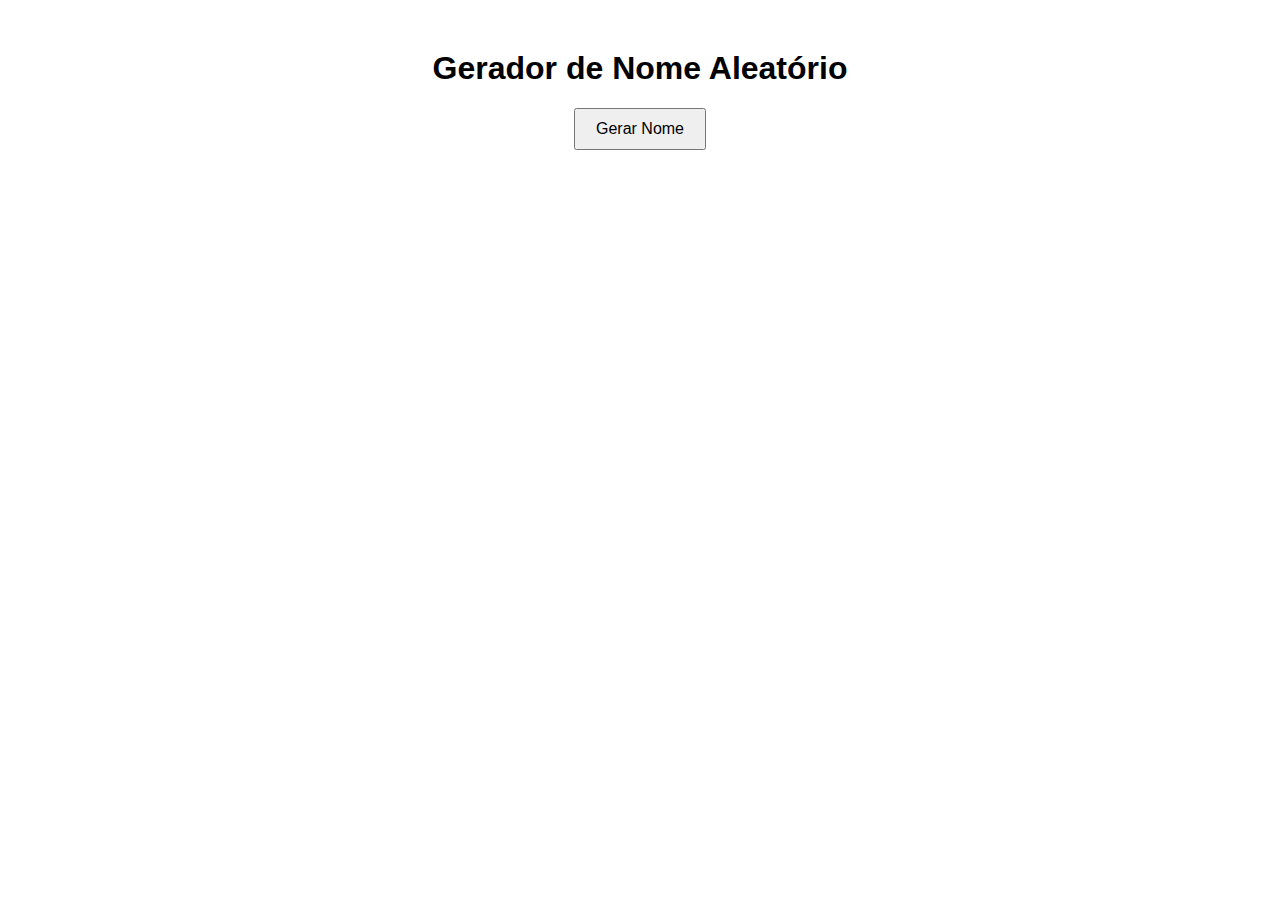
<file: aleatorio.html>
<!DOCTYPE html>
<html lang="pt-BR">
<head>
    <meta charset="UTF-8">
    <meta name="viewport" content="width=device-width, initial-scale=1.0">
    <title>Nome Aleatório</title>
    <style>
        body {
            font-family: Arial, sans-serif;
            text-align: center;
            margin-top: 50px;
        }
        #nome {
            margin-top: 20px;
            font-size: 24px;
            font-weight: bold;
        }
        button {
            padding: 10px 20px;
            font-size: 16px;
            cursor: pointer;
        }
    </style>
</head>
<body>
    <h1>Gerador de Nome Aleatório</h1>
    <button onclick="gerarNome()">Gerar Nome</button>
    <div id="nome"></div>

    <script>
        function gerarNome() {
            const nomes = ["lucas1", "lucas2", "lucas3", "lucas4", "lucas5"];
            const nomeAleatorio = nomes[Math.floor(Math.random() * nomes.length)];
            document.getElementById("nome").textContent = nomeAleatorio;
        }
    </script>
</body>
</html>
</file>
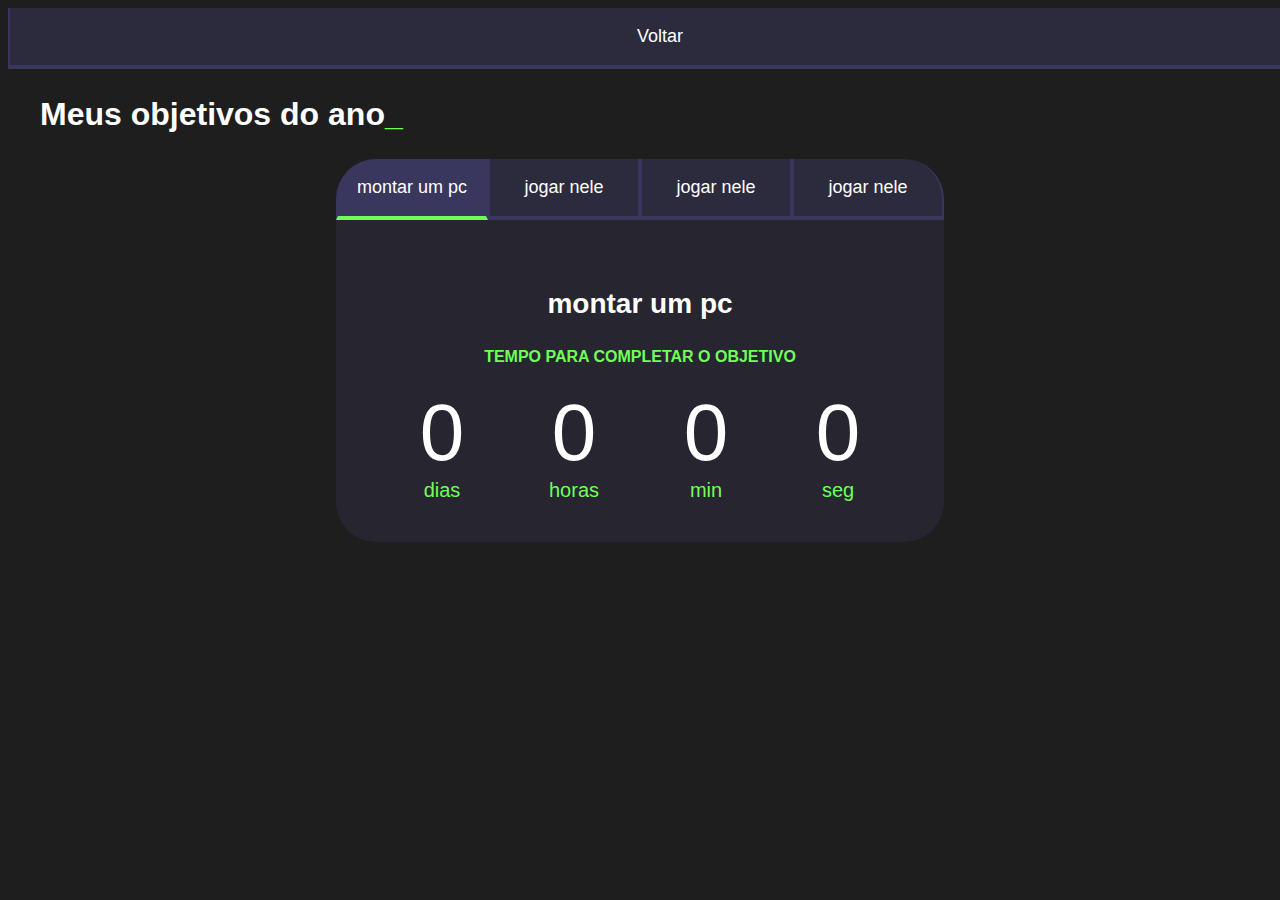
<file: alura.html>
<html lang="pt-br">

<head>
    <meta charset="UTF-8">
    <meta name="viewport" content="width=device-width, initial-scale=1.0">
    <title>Alura</title>
    <link rel="stylesheet" href="style.css">
</head>

<body>
<a class="voltar" href="index.html">Voltar</a>

    <section class="conteudo-principal">
        <h2 class="titulo-principal">Meus objetivos do ano<span>_</span></h2>
        <div class="conteudo">
            <div class="botoes">
                <button class="botao ativo">montar um pc</button>
                <button class="botao">jogar nele</button>
                <button class="botao">jogar nele</button>
                <button class="botao">jogar nele</button>
            </div>
            <div class="abas-textos">
                <div class="aba-conteudo ativo">
                    <h3 class="aba-conteudo-titulo-principal">montar um pc</h3>
                    <h4 class="aba-conteudo-titulo-secundario">Tempo para completar o objetivo</h4>
                    <div class="contador">
                        <div class="contador-digito">
                            <p class="contador-digito-numero" id="dias0"></p>
                            <p class="contador-digito-texto">dias</p>
                        </div>
                        <div class="contador-digito">
                            <p class="contador-digito-numero" id="horas0"></p>
                            <p class="contador-digito-texto">horas</p>
                        </div>
                        <div class="contador-digito">
                            <p class="contador-digito-numero" id="min0"></p>
                            <p class="contador-digito-texto">min</p>
                        </div>
                        <div class="contador-digito">
                            <p class="contador-digito-numero" id="seg0"></p>
                            <p class="contador-digito-texto">seg</p>
                        </div>
                    </div>
                </div>
                <div class="aba-conteudo">
                    <h3 class="aba-conteudo-titulo-principal">jogar no pc</h3>
                    <h4 class="aba-conteudo-titulo-secundario">Tempo para completar o objetivo</h4>
                    <div class="contador">
                        <div class="contador-digito">
                            <p class="contador-digito-numero" id="dias1"></p>
                            <p class="contador-digito-texto">dias</p>
                        </div>
                        <div class="contador-digito">
                            <p class="contador-digito-numero" id="horas1"></p>
                            <p class="contador-digito-texto">horas</p>
                        </div>
                        <div class="contador-digito">
                            <p class="contador-digito-numero" id="min1"></p>
                            <p class="contador-digito-texto">min</p>
                        </div>
                        <div class="contador-digito">
                            <p class="contador-digito-numero" id="seg1"></p>
                            <p class="contador-digito-texto">seg</p>
                        </div>
                    </div>
                </div>
                <div class="aba-conteudo">
                    <h3 class="aba-conteudo-titulo-principal">jogar no pc</h3>
                    <h4 class="aba-conteudo-titulo-secundario">Tempo para completar o objetivo</h4>
                    <div class="contador">
                        <div class="contador-digito">
                            <p class="contador-digito-numero" id="dias2"></p>
                            <p class="contador-digito-texto">dias</p>
                        </div>
                        <div class="contador-digito">
                            <p class="contador-digito-numero" id="horas2"></p>
                            <p class="contador-digito-texto">horas</p>
                        </div>
                        <div class="contador-digito">
                            <p class="contador-digito-numero" id="min2"></p>
                            <p class="contador-digito-texto">min</p>
                        </div>
                        <div class="contador-digito">
                            <p class="contador-digito-numero" id="seg2"></p>
                            <p class="contador-digito-texto">seg</p>
                        </div>
                    </div>
                </div>
                <div class="aba-conteudo">
                    <h3 class="aba-conteudo-titulo-principal">jogar no pc</h3>
                    <h4 class="aba-conteudo-titulo-secundario">Tempo para completar o objetivo</h4>
                    <div class="contador">
                        <div class="contador-digito">
                            <p class="contador-digito-numero" id="dias3"></p>
                            <p class="contador-digito-texto">dias</p>
                        </div>
                        <div class="contador-digito">
                            <p class="contador-digito-numero" id="horas3"></p>
                            <p class="contador-digito-texto">horas</p>
                        </div>
                        <div class="contador-digito">
                            <p class="contador-digito-numero" id="min3"></p>
                            <p class="contador-digito-texto">min</p>
                        </div>
                        <div class="contador-digito">
                            <p class="contador-digito-numero" id="seg3"></p>
                            <p class="contador-digito-texto">seg</p>
                        </div>
                    </div>
                </div>
            </div>
        </div>
    </section>
    <script src="script.js"></script>
</body>

</html>
</file>
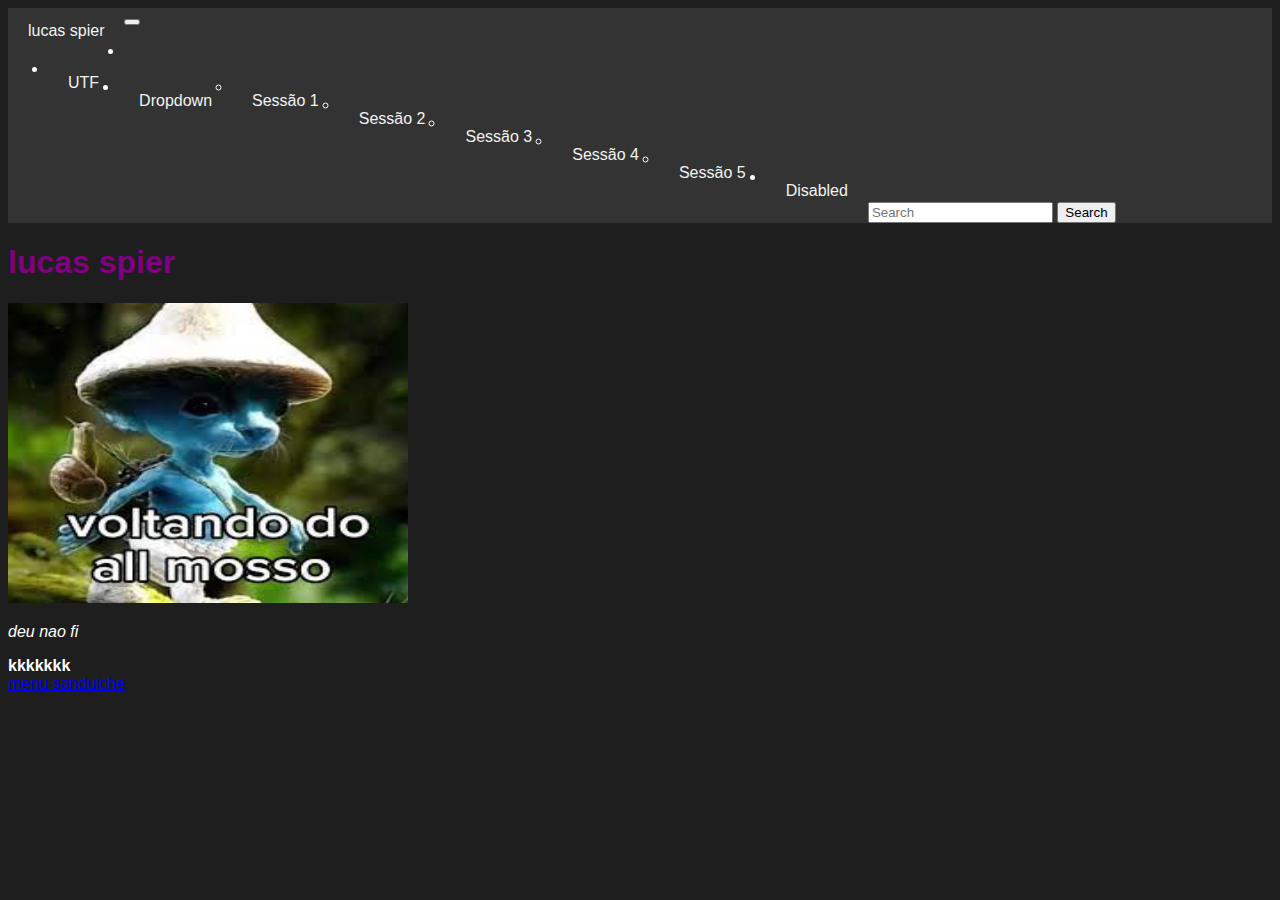
<file: index2.html>
<!DOCTYPE html>
<html lang="en">
<head>
    <meta charset="UTF-8">
    <meta http-equiv="X-UA-Compatible" content="IE=edge">
    <meta name="viewport" content="width=device-width, initial-scale=1.0">
    <title>Página Inicial</title>
    <link href="https://cdn.jsdelivr.net/npm/bootstrap@5.3.1/dist/css/bootstrap.min.css" rel="stylesheet" integrity="sha384-4bw+/aepP/YC94hEpVNVgiZdgIC5+VKNBQNGCHeKRQN+PtmoHDEXuppvnDJzQIu9" crossorigin="anonymous">
    <link rel="stylesheet" type="text/css" href="style.css" media="screen" />
    <script src="https://cdn.jsdelivr.net/npm/@popperjs/core@2.11.8/dist/umd/popper.min.js" integrity="sha384-I7E8VVD/ismYTF4hNIPjVp/Zjvgyol6VFvRkX/vR+Vc4jQkC+hVqc2pM8ODewa9r" crossorigin="anonymous"></script>
<script src="https://cdn.jsdelivr.net/npm/bootstrap@5.3.1/dist/js/bootstrap.min.js" integrity="sha384-Rx+T1VzGupg4BHQYs2gCW9It+akI2MM/mndMCy36UVfodzcJcF0GGLxZIzObiEfa" crossorigin="anonymous"></script>
</head>
<body>
    <nav class="navbar navbar-expand-lg bg-body-tertiary">
  <div class="container-fluid">
    <a class="navbar-brand" href="index.html">lucas spier</a>
    <button class="navbar-toggler" type="button" data-bs-toggle="collapse" data-bs-target="#navbarSupportedContent" aria-controls="navbarSupportedContent" aria-expanded="false" aria-label="Toggle navigation">
      <span class="navbar-toggler-icon"></span>
    </button>
    <div class="collapse navbar-collapse" id="navbarSupportedContent">
      <ul class="navbar-nav me-auto mb-2 mb-lg-0">
        <li class="nav-item">
    
        </li>
        <li class="nav-item">
          <a class="nav-link" href="http://www.utfpr.edu.br/">UTF</a>
        </li>
        <li class="nav-item dropdown">
          <a class="nav-link dropdown-toggle" href="#" role="button" data-bs-toggle="dropdown" aria-expanded="false">
            Dropdown
          </a>
          <ul class="dropdown-menu">
            <li><a class="dropdown-item" href="sessao1.html">Sessão 1</a></li>
            <li><a class="dropdown-item" href="sessao2.html">Sessão 2</a></li>
            <li><a class="dropdown-item" href="sessao3.html">Sessão 3</a></li>
            <li><a class="dropdown-item" href="sessao4.html">Sessão 4</a></li>
            <li><a class="dropdown-item" href="sessao5.html">Sessão 5</a></li>
          </ul>
        </li>
        <li class="nav-item">
          <a class="nav-link disabled" aria-disabled="true">Disabled</a>
        </li>
      </ul>
      <form class="d-flex" role="search">
        <input class="form-control me-2" type="search" placeholder="Search" aria-label="Search">
        <button class="btn btn-outline-success" type="submit">Search</button>
      </form>
    </div>
  </div>
</nav>
    <h1>lucas spier</h1>
    <img src="gremio.jpeg" alt="o melhor" width="400" height="300">
    <div class="row">
      <div class="col-4">
        <p>   <i>deu nao fi</i> </p><b>kkkkkkk</b>      </div>    
<a href="Menu Sanduíche.pptx">menu sanduiche</a>
</body>
</html>
</file>
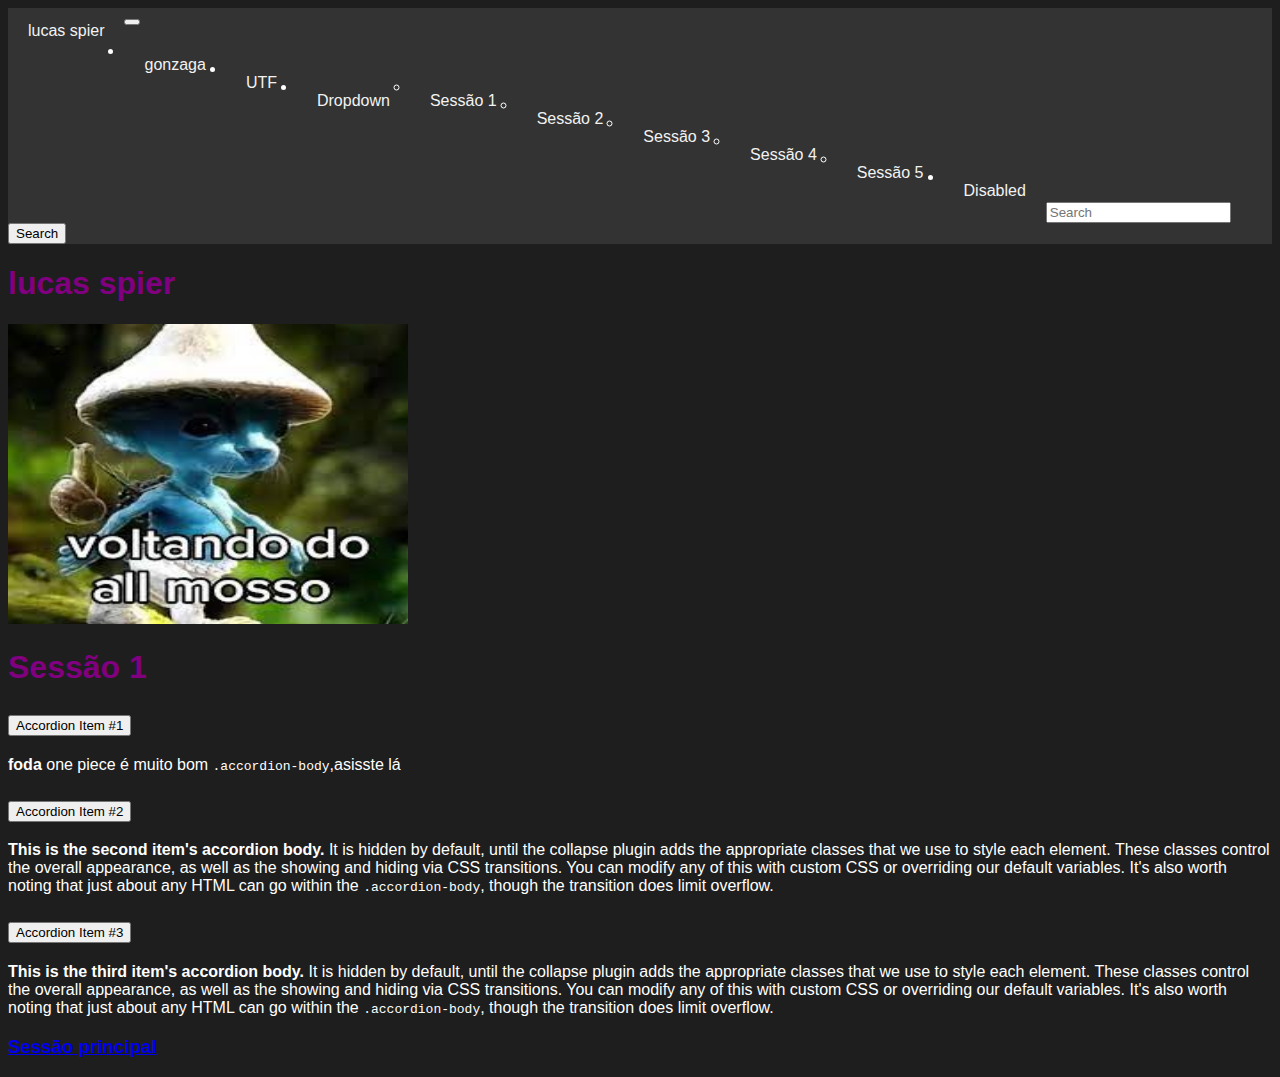
<file: sessao1.html>
<!DOCTYPE html>
<html lang="en">
<head>
    <meta charset="UTF-8">
    <meta name="viewport" content="width=device-width, initial-scale=1.0">
    <title>Sessão 1</title>
    <link href="https://cdn.jsdelivr.net/npm/bootstrap@5.3.1/dist/css/bootstrap.min.css" rel="stylesheet" integrity="sha384-4bw+/aepP/YC94hEpVNVgiZdgIC5+VKNBQNGCHeKRQN+PtmoHDEXuppvnDJzQIu9" crossorigin="anonymous">
    <link rel="stylesheet" type="text/css" href="style.css" media="screen" />
    <script src="https://cdn.jsdelivr.net/npm/@popperjs/core@2.11.8/dist/umd/popper.min.js" integrity="sha384-I7E8VVD/ismYTF4hNIPjVp/Zjvgyol6VFvRkX/vR+Vc4jQkC+hVqc2pM8ODewa9r" crossorigin="anonymous"></script>
<script src="https://cdn.jsdelivr.net/npm/bootstrap@5.3.1/dist/js/bootstrap.min.js" integrity="sha384-Rx+T1VzGupg4BHQYs2gCW9It+akI2MM/mndMCy36UVfodzcJcF0GGLxZIzObiEfa" crossorigin="anonymous"></script>
</head>
<body>
    <nav class="navbar navbar-expand-lg bg-body-tertiary">
        <div class="container-fluid">
          <a class="navbar-brand" href="index.html">lucas spier</a>
          <button class="navbar-toggler" type="button" data-bs-toggle="collapse" data-bs-target="#navbarSupportedContent" aria-controls="navbarSupportedContent" aria-expanded="false" aria-label="Toggle navigation">
            <span class="navbar-toggler-icon"></span>
          </button>
          <div class="collapse navbar-collapse" id="navbarSupportedContent">
            <ul class="navbar-nav me-auto mb-2 mb-lg-0">
              <li class="nav-item">
                <a class="nav-link active" aria-current="https://www.youtube.com/watch?v=9yP7HJHy2sg" href=>gonzaga</a>
              </li>
              <li class="nav-item">
                <a class="nav-link" href="http://www.utfpr.edu.br/>UTF">UTF</a>
              </li>
              <li class="nav-item dropdown">
                <a class="nav-link dropdown-toggle" href="#" role="button" data-bs-toggle="dropdown" aria-expanded="false">
                  Dropdown
                </a>
                <ul class="dropdown-menu">
                  <li><a class="dropdown-item" href="sessao1.html">Sessão 1</a></li>
                  <li><a class="dropdown-item" href="sessao2.html">Sessão 2</a></li>
                  <li><a class="dropdown-item" href="sessao3.html">Sessão 3</a></li>
                  <li><a class="dropdown-item" href="sessao4.html">Sessão 4</a></li>
                  <li><a class="dropdown-item" href="sessao5.html">Sessão 5</a></li>
                </ul>
              </li>
              <li class="nav-item">
                <a class="nav-link disabled" aria-disabled="true">Disabled</a>
              </li>
            </ul>
            <form class="d-flex" role="search">
              <input class="form-control me-2" type="search" placeholder="Search" aria-label="Search">
              <button class="btn btn-outline-success" type="submit">Search</button>
            </form>
          </div>
        </nav>
            <h1>lucas spier</h1>
            <img src="gremio.jpeg" alt="o melhor" width="400" height="300"> </div>
        </div>
      </nav>
<h1>Sessão 1</h1>
    <div class="accordion" id="accordionExample">
  <div class="accordion-item">
    <h2 class="accordion-header">
      <button class="accordion-button" type="button" data-bs-toggle="collapse" data-bs-target="#collapseOne" aria-expanded="true" aria-controls="collapseOne">
        Accordion Item #1
      </button>
    </h2>
    <div id="collapseOne" class="accordion-collapse collapse show" data-bs-parent="#accordionExample">
      <div class="accordion-body">
        <strong>foda</strong> one piece é muito bom <code>.accordion-body</code>,asisste lá
      </div>
    </div>
  </div>
  <div class="accordion-item">
    <h2 class="accordion-header">
      <button class="accordion-button collapsed" type="button" data-bs-toggle="collapse" data-bs-target="#collapseTwo" aria-expanded="false" aria-controls="collapseTwo">
        Accordion Item #2
      </button>
    </h2>
    <div id="collapseTwo" class="accordion-collapse collapse" data-bs-parent="#accordionExample">
      <div class="accordion-body">
        <strong>This is the second item's accordion body.</strong> It is hidden by default, until the collapse plugin adds the appropriate classes that we use to style each element. These classes control the overall appearance, as well as the showing and hiding via CSS transitions. You can modify any of this with custom CSS or overriding our default variables. It's also worth noting that just about any HTML can go within the <code>.accordion-body</code>, though the transition does limit overflow.
      </div>
    </div>
  </div>
  <div class="accordion-item">
    <h2 class="accordion-header">
      <button class="accordion-button collapsed" type="button" data-bs-toggle="collapse" data-bs-target="#collapseThree" aria-expanded="false" aria-controls="collapseThree">
        Accordion Item #3
      </button>
    </h2>
    <div id="collapseThree" class="accordion-collapse collapse" data-bs-parent="#accordionExample">
      <div class="accordion-body">
        <strong>This is the third item's accordion body.</strong> It is hidden by default, until the collapse plugin adds the appropriate classes that we use to style each element. These classes control the overall appearance, as well as the showing and hiding via CSS transitions. You can modify any of this with custom CSS or overriding our default variables. It's also worth noting that just about any HTML can go within the <code>.accordion-body</code>, though the transition does limit overflow.
      </div>
    </div>
  </div>
</div>
    <h3><a href="index.html">Sessão principal</a></h3>
</body>
</html>
</file>
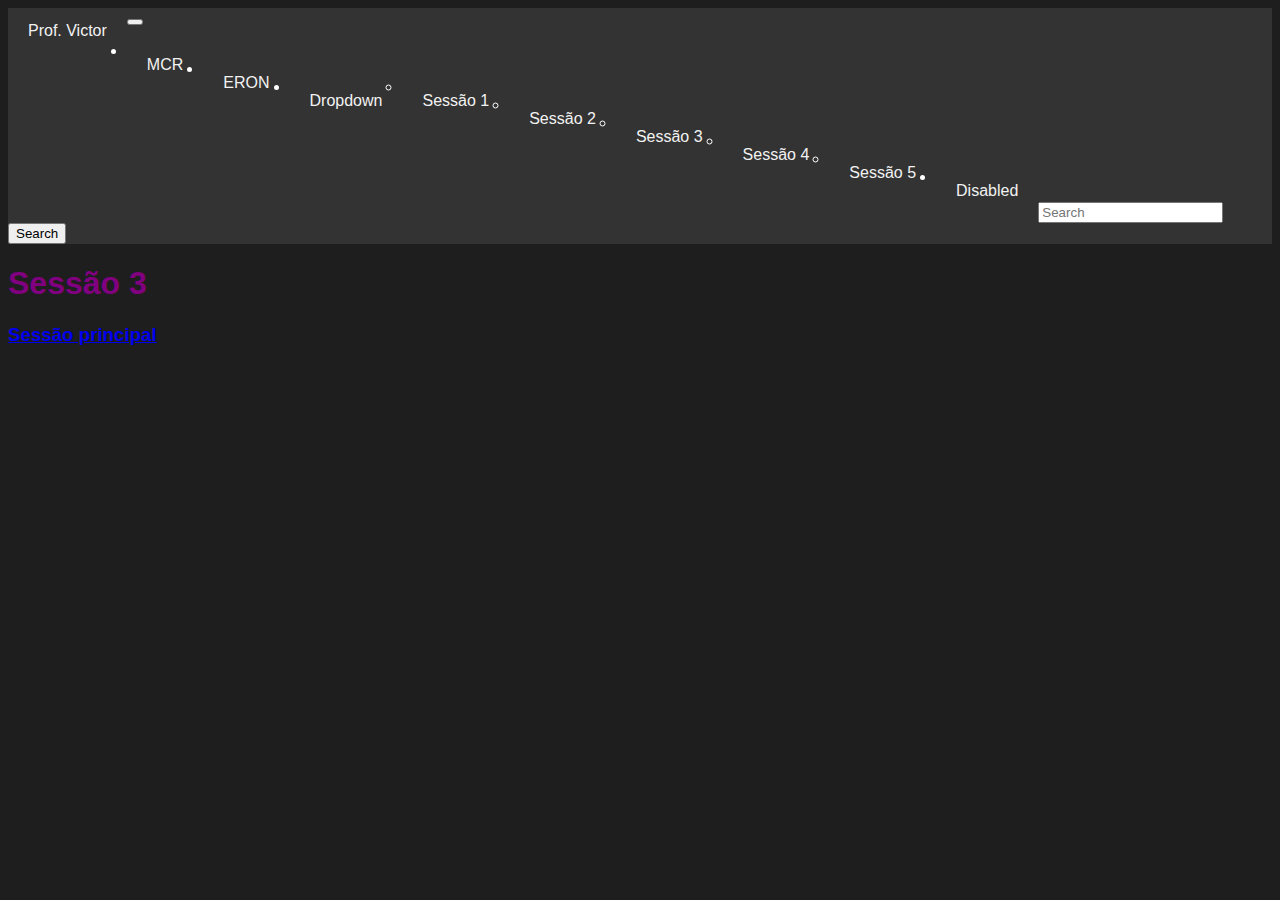
<file: sessao3.html>
<!DOCTYPE html>
<html lang="en">
<head>
    <meta charset="UTF-8">
    <meta name="viewport" content="width=device-width, initial-scale=1.0">
    <title>Sessão 3</title>
    <link href="https://cdn.jsdelivr.net/npm/bootstrap@5.3.1/dist/css/bootstrap.min.css" rel="stylesheet" integrity="sha384-4bw+/aepP/YC94hEpVNVgiZdgIC5+VKNBQNGCHeKRQN+PtmoHDEXuppvnDJzQIu9" crossorigin="anonymous">
    <link rel="stylesheet" type="text/css" href="style.css" media="screen" />
    <script src="https://cdn.jsdelivr.net/npm/@popperjs/core@2.11.8/dist/umd/popper.min.js" integrity="sha384-I7E8VVD/ismYTF4hNIPjVp/Zjvgyol6VFvRkX/vR+Vc4jQkC+hVqc2pM8ODewa9r" crossorigin="anonymous"></script>
<script src="https://cdn.jsdelivr.net/npm/bootstrap@5.3.1/dist/js/bootstrap.min.js" integrity="sha384-Rx+T1VzGupg4BHQYs2gCW9It+akI2MM/mndMCy36UVfodzcJcF0GGLxZIzObiEfa" crossorigin="anonymous"></script>
</head>
<body>
    <nav class="navbar navbar-expand-lg bg-body-tertiary">
        <div class="container-fluid">
          <a class="navbar-brand" href="index.html">Prof. Victor</a>
          <button class="navbar-toggler" type="button" data-bs-toggle="collapse" data-bs-target="#navbarSupportedContent" aria-controls="navbarSupportedContent" aria-expanded="false" aria-label="Toggle navigation">
            <span class="navbar-toggler-icon"></span>
          </button>
          <div class="collapse navbar-collapse" id="navbarSupportedContent">
            <ul class="navbar-nav me-auto mb-2 mb-lg-0">
              <li class="nav-item">
                <a class="nav-link active" aria-current="page" href="mcr.html">MCR</a>
              </li>
              <li class="nav-item">
                <a class="nav-link" href="eron.html">ERON</a>
              </li>
              <li class="nav-item dropdown">
                <a class="nav-link dropdown-toggle" href="#" role="button" data-bs-toggle="dropdown" aria-expanded="false">
                  Dropdown
                </a>
                <ul class="dropdown-menu">
                  <li><a class="dropdown-item" href="sessao1.html">Sessão 1</a></li>
                  <li><a class="dropdown-item" href="sessao2.html">Sessão 2</a></li>
                  <li><a class="dropdown-item" href="sessao3.html">Sessão 3</a></li>
                  <li><a class="dropdown-item" href="sessao4.html">Sessão 4</a></li>
                  <li><a class="dropdown-item" href="sessao5.html">Sessão 5</a></li>
                </ul>
              </li>
              <li class="nav-item">
                <a class="nav-link disabled" aria-disabled="true">Disabled</a>
              </li>
            </ul>
            <form class="d-flex" role="search">
              <input class="form-control me-2" type="search" placeholder="Search" aria-label="Search">
              <button class="btn btn-outline-success" type="submit">Search</button>
            </form>
          </div>
        </div>
      </nav>
<h1>Sessão 3</h1>
    
    <h3><a href="index.html">Sessão principal</a></h3>
</body>
</html>
</file>
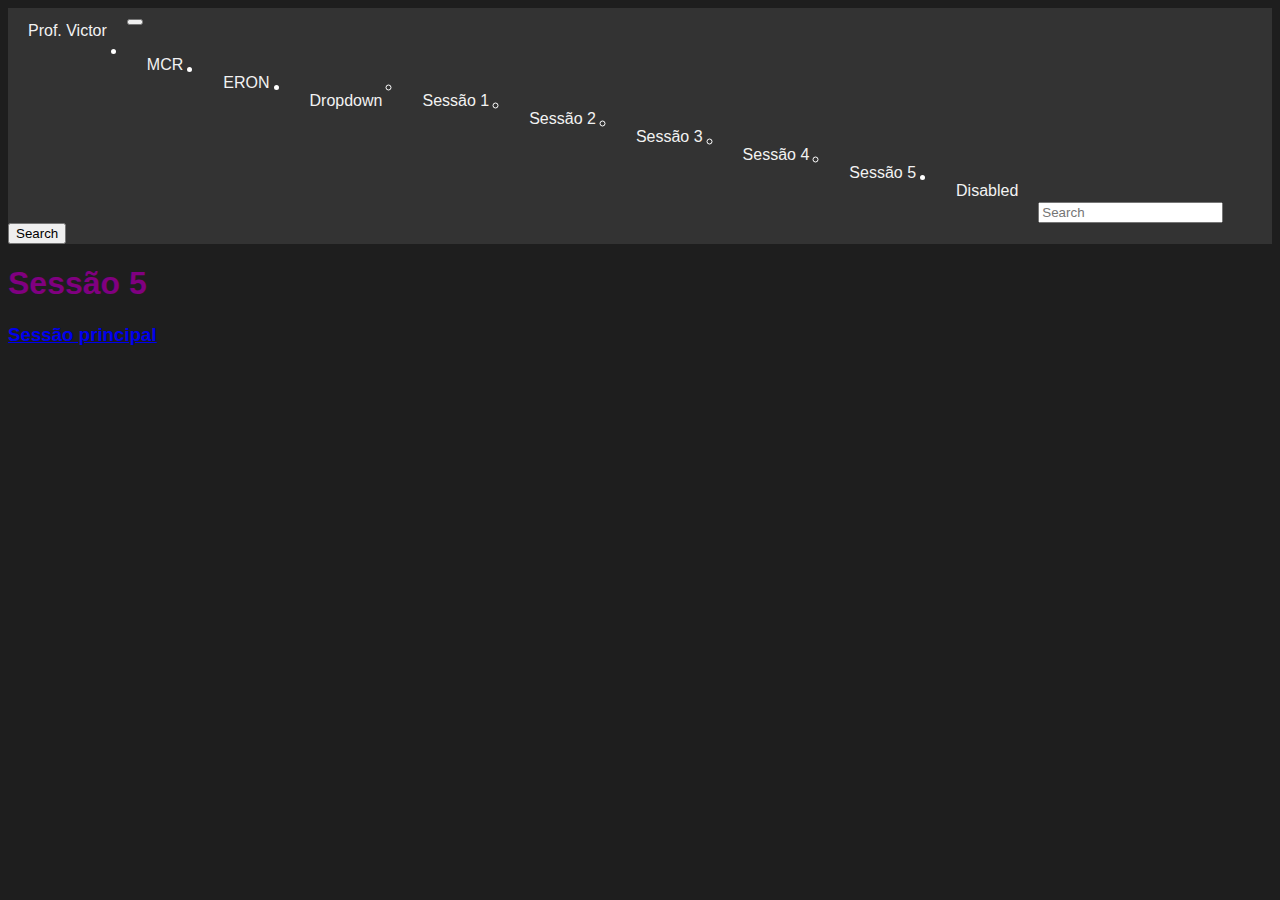
<file: sessao4.html>
<!DOCTYPE html>
<html lang="en">
<head>
    <meta charset="UTF-8">
    <meta name="viewport" content="width=device-width, initial-scale=1.0">
    <title>Sessão 5</title>
    <link href="https://cdn.jsdelivr.net/npm/bootstrap@5.3.1/dist/css/bootstrap.min.css" rel="stylesheet" integrity="sha384-4bw+/aepP/YC94hEpVNVgiZdgIC5+VKNBQNGCHeKRQN+PtmoHDEXuppvnDJzQIu9" crossorigin="anonymous">
    <link rel="stylesheet" type="text/css" href="style.css" media="screen" />
    <script src="https://cdn.jsdelivr.net/npm/@popperjs/core@2.11.8/dist/umd/popper.min.js" integrity="sha384-I7E8VVD/ismYTF4hNIPjVp/Zjvgyol6VFvRkX/vR+Vc4jQkC+hVqc2pM8ODewa9r" crossorigin="anonymous"></script>
<script src="https://cdn.jsdelivr.net/npm/bootstrap@5.3.1/dist/js/bootstrap.min.js" integrity="sha384-Rx+T1VzGupg4BHQYs2gCW9It+akI2MM/mndMCy36UVfodzcJcF0GGLxZIzObiEfa" crossorigin="anonymous"></script>
</head>
<body>
    <nav class="navbar navbar-expand-lg bg-body-tertiary">
        <div class="container-fluid">
          <a class="navbar-brand" href="index.html">Prof. Victor</a>
          <button class="navbar-toggler" type="button" data-bs-toggle="collapse" data-bs-target="#navbarSupportedContent" aria-controls="navbarSupportedContent" aria-expanded="false" aria-label="Toggle navigation">
            <span class="navbar-toggler-icon"></span>
          </button>
          <div class="collapse navbar-collapse" id="navbarSupportedContent">
            <ul class="navbar-nav me-auto mb-2 mb-lg-0">
              <li class="nav-item">
                <a class="nav-link active" aria-current="page" href="mcr.html">MCR</a>
              </li>
              <li class="nav-item">
                <a class="nav-link" href="eron.html">ERON</a>
              </li>
              <li class="nav-item dropdown">
                <a class="nav-link dropdown-toggle" href="#" role="button" data-bs-toggle="dropdown" aria-expanded="false">
                  Dropdown
                </a>
                <ul class="dropdown-menu">
                  <li><a class="dropdown-item" href="sessao1.html">Sessão 1</a></li>
                  <li><a class="dropdown-item" href="sessao2.html">Sessão 2</a></li>
                  <li><a class="dropdown-item" href="sessao3.html">Sessão 3</a></li>
                  <li><a class="dropdown-item" href="sessao4.html">Sessão 4</a></li>
                  <li><a class="dropdown-item" href="sessao5.html">Sessão 5</a></li>
                </ul>
              </li>
              <li class="nav-item">
                <a class="nav-link disabled" aria-disabled="true">Disabled</a>
              </li>
            </ul>
            <form class="d-flex" role="search">
              <input class="form-control me-2" type="search" placeholder="Search" aria-label="Search">
              <button class="btn btn-outline-success" type="submit">Search</button>
            </form>
          </div>
        </div>
      </nav>
<h1>Sessão 5</h1>
    
    <h3><a href="index.html">Sessão principal</a></h3>
</body>
</html>
</file>
<file: style.css>
h1
{
  color: purple;
}

.imagem 
{
  height: 100px;
width: 100px ;

}

.button{background-color: transparent;
border: none;}

.pause
{
  background-color: transparent;
  border: none;
  position: relative;
  top: 50px;
  left: 1200px;
  
}

.nav
    a {
        color: rgb(0, 255, 76); 
        font-family: comic; 
        text-decoration: none; 
    }
    
    
    a:hover {
        color: rgb(23, 219, 209); 
    }


    .navbar {
    background-color: #333;
    overflow: hidden;
}

.navbar a {
    float: left;
    display: block;
    color: #f2f2f2;
    text-align: center;
    padding: 14px 20px;
    text-decoration: none;
}

.navbar a:hover {
    background-color: #ddd;
    color: black;
}


@import url('https://fonts.googleapis.com/css2?family=Chakra+Petch:wght@400;700&display=swap');

:root {
    --cor-de-fundo: #1E1E1E;
    --verde: #6FFF57;
    --branco: #FFFFFF;
    --botao-ativo: #3A375E;
    --botao-inativo: rgba(58, 55, 94, 0.5);
    --texto-fundo: rgba(58, 55, 94, 0.3);
}

body {
    background-color: var(--cor-de-fundo);
    color: var(--branco);
    font-family: 'Chakra Petch', sans-serif;
}


.conteudo-principal {
    display: flex;
    flex-direction: column;
    justify-content: center;
    align-items: center;
    max-width: 1200px;
    width: 100%;
    margin: 0 auto;
}

.titulo-principal {
    text-align: left;
    width: 100%;
    font-size: 32px;
}

.titulo-principal span {
    color: var(--verde);
}


.botao {
    font-family: 'Chakra Petch', sans-serif;
    background-color: var(--botao-inativo);
    color: var(--branco);
    display: flex;
    justify-content: center;
    padding: 1em;
    font-size: 18px;
    align-items: center;
    width: 100%;
    border-bottom: 4px solid var(--botao-ativo);
    border-left: 2px solid var(--botao-ativo);
    border-right: 2px solid var(--botao-ativo);
    border-top: none;
}

.botao:first-child {
    border-radius: 40px 40px 0 0;
}

.botao:last-child {
    border-radius: 0 0 60xx 60px;
}

.botoes {
    display: block;
}

.botao.ativo{
    background-color: var(--botao-ativo);
    border-bottom: 4px solid var(--verde);
}

.abas-textos{
    background-color: var(--texto-fundo);
    padding: 40px;
    border-radius: 0 0 40px 40px;
}
.aba-conteudo.ativo{
    display:block;
}

.aba-conteudo{
    display: none;
}

.aba-conteudo-titulo-principal{
    font-size: 28px;
    text-align: center;
}
.aba-conteudo-titulo-secundario{
    text-align: center;
    color: var(--verde);
    text-transform: uppercase;
}

.contador{
    display:flex;
    justify-content: center;
    flex-wrap: wrap;
}
.contador-digito{
    padding: 0 16px;
    text-align: center;
    min-width: 100px;
}

.contador-digito-numero{
    font-size: 80px;
    margin: 0;

}

.contador-digito-texto{
    color: var(--verde);
    font-size: 20px;
    margin: 0;

}

@media screen and (min-width: 768px) {
    .botoes {
        display: flex;
    }

    .botao:first-child {
        border-radius: 40px 0 0 0;
    }

    .botao:last-child {
        border-radius: 0 40px 0 0;

    }
}
.voltar{ 
  font-family: 'Chakra Petch', sans-serif;
  background-color: var(--botao-inativo);
  color: var(--branco);
  display: flex;
  justify-content: center;
  padding: 1em;
  font-size: 18px;
  align-items: center;
  width: 100%;
  border-bottom: 4px solid var(--botao-ativo);
  border-left: 2px solid var(--botao-ativo);
  border-right: 2px solid var(--botao-ativo);
  border-top: none;
  text-decoration: none;

}
</file>
